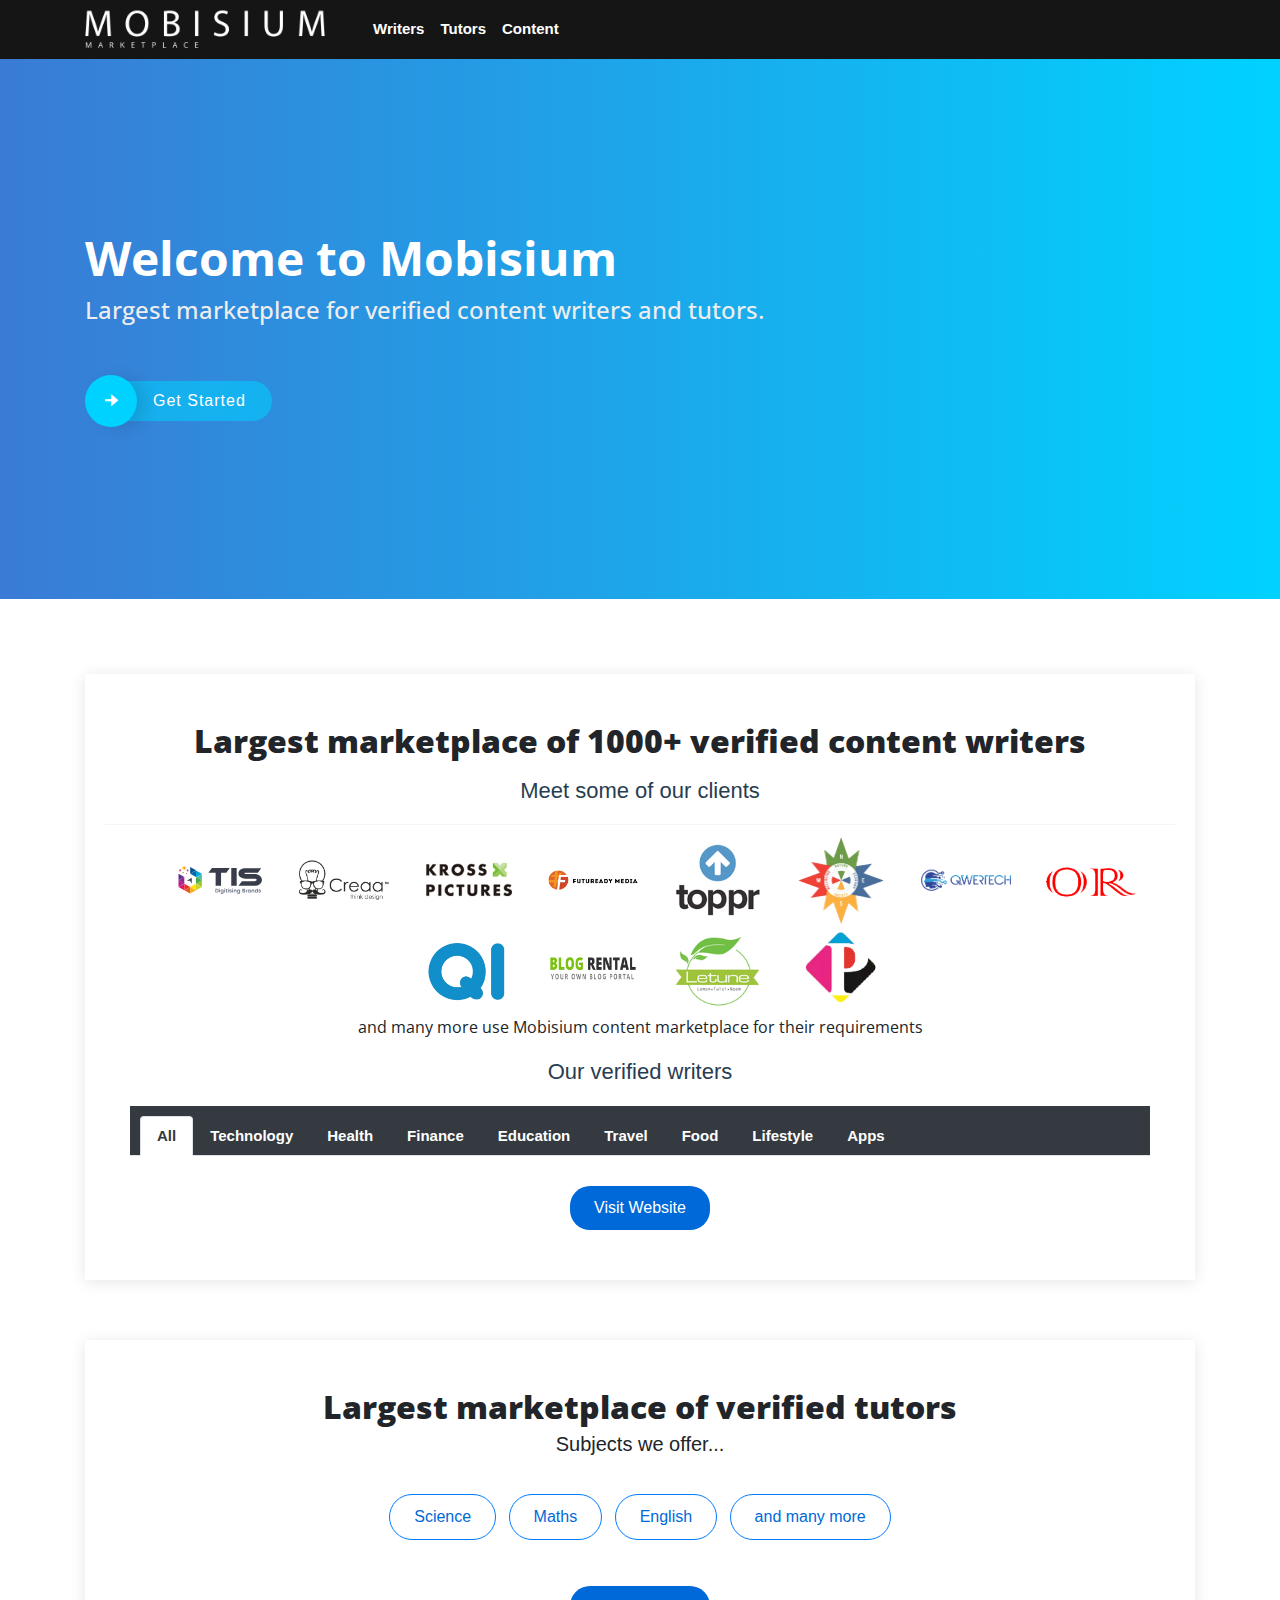
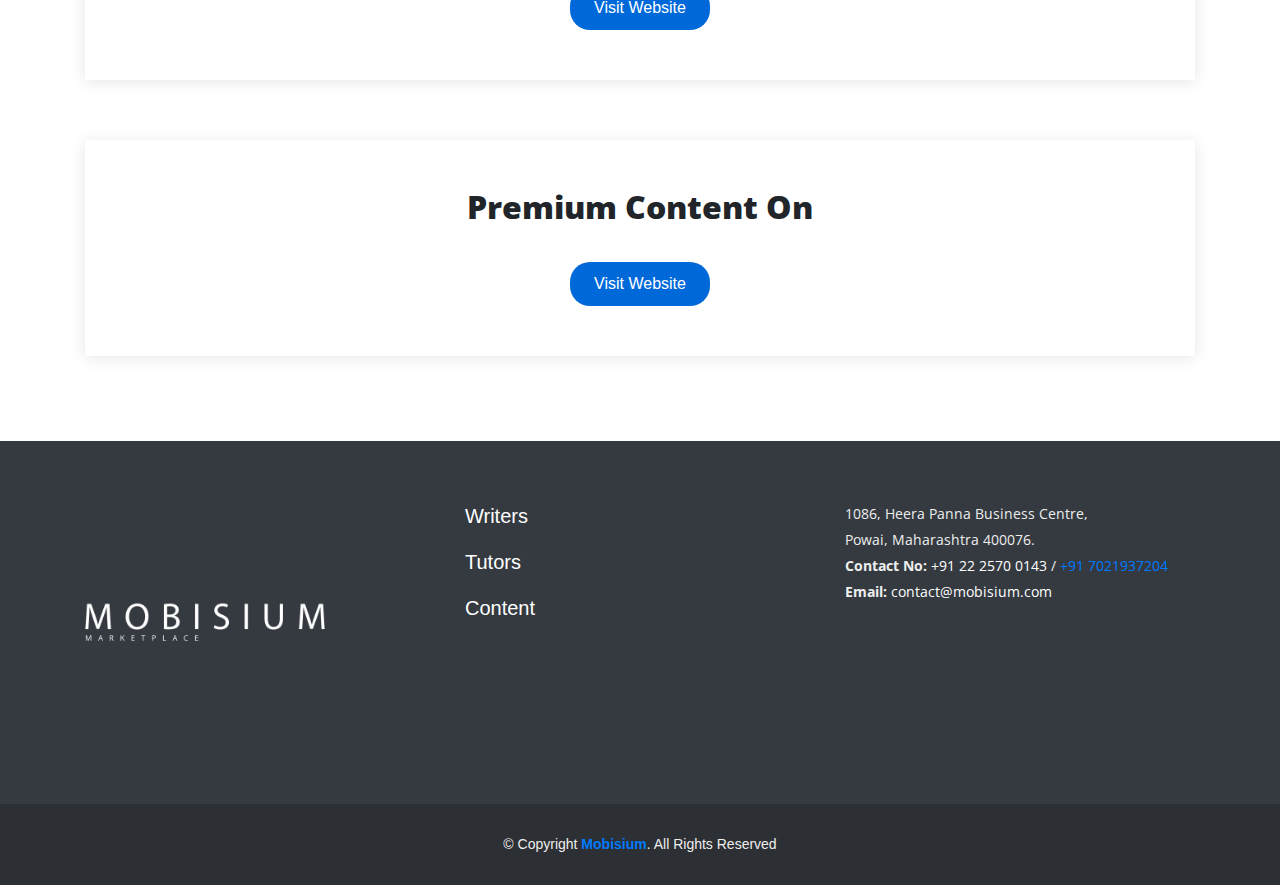
<file: index.html>
<!DOCTYPE html>
<html lang="en">

<head>
    <meta charset="UTF-8">
    <title>Mobisium Content Marketplace</title>
    <base href="/">

    <!-- META TAGS  -->
    <meta name="viewport" content="width=device-width, initial-scale=1.0">
    <meta name="keywords"
        content="content marketplace, search writers,content, content writers,blog writers, verified writers,blog writers,buy content, freelancer, research writers, creative writers hire writers, article writing service, buy articles, order articles, order content, get content, get website content">
    <meta name="description"
        content="Mobisium is a Content Marketplace. We aggregate content writers across all genres for - Web Developers, Startups, Edtech, Finance, etc.">
    <meta property="og:title" content="Mobisium - Content Marketplaces" />
    <meta property="og:url" content="https://www.mobisium.com/" />
    <meta property="og:description" content="Largest Marketplace for verified content writers.">
    <meta property="og:image" itemprop="image" content="img/logos/mobisium_logo_ogimage.jpg">
    <meta property="og:type" content="website" />

    <!-- Favicons -->
    <link href="assets/img/favicon/favicon.ico.png" rel="icon" />

    <!-- bootstap css  -->
    <!-- <link href="lib/bootstrap/css/bootstrap.min.css" rel="stylesheet" /> -->
    <link rel="stylesheet" href="https://maxcdn.bootstrapcdn.com/bootstrap/4.0.0/css/bootstrap.min.css"
        integrity="sha384-Gn5384xqQ1aoWXA+058RXPxPg6fy4IWvTNh0E263XmFcJlSAwiGgFAW/dAiS6JXm" crossorigin="anonymous">
    <!-- google fonts  -->
    <link href="https://fonts.googleapis.com/css2?family=Open+Sans:wght@400;600;700&display=swap" rel="stylesheet">
    <!-- Vendor CSS Files -->
    <!-- <link href="assets/vendor/bootstrap/css/bootstrap.min.css" rel="stylesheet">
    <link href="assets/vendor/icofont/icofont.min.css" rel="stylesheet">
    <link href="assets/vendor/boxicons/css/boxicons.min.css" rel="stylesheet">
    <link href="assets/vendor/venobox/venobox.css" rel="stylesheet">
    <link href="assets/vendor/owl.carousel/assets/owl.carousel.min.css" rel="stylesheet">
    <link href="assets/vendor/aos/aos.css" rel="stylesheet"> -->

    <link href="assets/vendor/boxicons/css/boxicons.min.css" rel="stylesheet">
    <link href="assets/vendor/icofont/icofont.min.css" rel="stylesheet">


    <!-- main css  -->
    <link href="assets/css/style.css" rel="stylesheet" />
    <!-- <link href="<?php echo $assetsUrl ?>lib/font-awesome/css/font-awesome.min.css" rel="stylesheet" /> -->
    <!-- <script src="https://code.jquery.com/jquery-3.2.1.slim.min.js" integrity="sha384-KJ3o2DKtIkvYIK3UENzmM7KCkRr/rE9/Qpg6aAZGJwFDMVNA/GpGFF93hXpG5KkN" crossorigin="anonymous"></script> -->
    <!-- <script src="https://cdnjs.cloudflare.com/ajax/libs/popper.js/1.12.9/umd/popper.min.js" integrity="sha384-ApNbgh9B+Y1QKtv3Rn7W3mgPxhU9K/ScQsAP7hUibX39j7fakFPskvXusvfa0b4Q" crossorigin="anonymous"></script> -->
    <script src="https://ajax.googleapis.com/ajax/libs/jquery/3.4.1/jquery.min.js"></script>

</head>

<body>
    <!-- NAVBAR  -->
    <nav class="navbar navbar-expand-lg navbar-dark bg-dark sticky-top" id="navbar-main">

        <div class="container">
            <div>
                <a class="nav-brand" href="https://www.mobisium.com/">
                    <img src="assets/img/mobi-logo.png" alt="Mobisium logo"
                        class="d-inline-block align-top img-fluid nav-logo" />
                </a>
            </div>
            <button class="navbar-toggler" type="button" data-toggle="collapse" data-target="#navbarSupportedContent"
                aria-controls="navbarSupportedContent" aria-expanded="false" aria-label="Toggle navigation">
                <span class="navbar-toggler-icon"></span>
            </button>

            <div class="collapse navbar-collapse" id="navbarSupportedContent">
                <!-- For logged out users -->
                <ul class="navbar-nav mt-0" id="nav-ul">

                    <li class="nav-item">
                        <a class="nav-link dropdownUp" href="https://mkt.mobisium.com/mkt/auth/login">Writers</a>
                    </li>
                    <li class="nav-item">
                        <a class="nav-link dropdownUp" href="https://edu.mobisium.com/mkt/auth/login">Tutors</a>
                    </li>
                    <li class="nav-item">
                        <a class="nav-link dropdownUp" href="https://cnt.mobisium.com">Content</a>
                    </li>
                    <!-- <li class="nav-item">
                        <a class="nav-link dropdownUp" href="https://www.mobisium.com/mkt/project">Live Project</a>
                    </li>
                    <li class="nav-item">
                        <a class="nav-link dropdownUp" href="https://www.mobisium.com/mkt/auth/login">Login</a>
                    </li> -->

                    <!-- <li class="nav-item dropdown mt-0 arrow content">
                        <a class="nav-link mt-0 dropdown-toggle" href="https://www.mobisium.com/content"
                            id="navbarDropdown" role="button" data-toggle="dropdown" aria-haspopup="true"
                            aria-expanded="false">
                            Content
                        </a>
                        <div class="dropdown-menu mt-0" aria-labelledby="navbarDropdown">
                            <a class="dropdown-item" href="https://www.mobisium.com/content">All</a>
                            <a class="dropdown-item" href="https://www.mobisium.com/tech/">Technology</a>
                            <a class="dropdown-item" href="https://www.mobisium.com/business/finance/">Finance</a>
                            <a class="dropdown-item" href="https://www.mobisium.com/food-travel/">Food-Travel</a>
                            <a class="dropdown-item" href="https://www.mobisium.com/entertainment/">Entertainment</a>
                            <a class="dropdown-item" href="https://www.mobisium.com/lifestyle/">Lifestyle</a>
                            <a class="dropdown-item" href="https://www.mobisium.com/legal/">Legal</a>
                            <a class="dropdown-item" href="https://www.mobisium.com/devices/">Devices</a>
                            <a class="dropdown-item" href="https://www.mobisium.com/gaming/">Gaming</a>
                        </div>
                    </li> -->

                    <!-- <li class="nav-item dropdown">
                        <a class="nav-link dropdown-toggle" href="" id="navbarDropdown" role="button"
                            data-toggle="dropdown" aria-haspopup="true" aria-expanded="false">
                            More
                        </a>
                        <div class="dropdown-menu" aria-labelledby="navbarDropdown">
                            <a class="dropdown-item dropdownUp" href="https://www.mobisium.com/mkt/faq">FAQ</a>
                        </div>
                    </li> -->



                </ul>
            </div>

        </div>
    </nav>
    <!-- NAVBAR END  -->

    <!-- ======= Hero Section ======= -->
    <section id="hero" class="d-flex flex-column justify-content-center align-items-center">
        <div class="container" data-aos="fade-in">
            <h1>Welcome to Mobisium</h1>
            <h2>Largest marketplace for verified content writers and tutors.</h2>
            <div class="d-flex align-items-center">
                <i class="bx bxs-right-arrow-alt get-started-icon"></i>
                <a href="#services" class="btn-get-started scrollto">Get Started</a>
            </div>
        </div>
    </section><!-- End Hero -->

    <main id="main">

        <!-- ======= Why Us Section ======= -->
        <!-- <section id="why-us" class="why-us">
            <div class="container">

                <div class="row">
                    <div class="col-xl-4 col-lg-5" data-aos="fade-up">
                        <div class="content">
                            <h3>Why Choose Mobisium for your business?</h3>
                            <p>
                                Right from the way our team thinks to the way we approach our collaborations, it’s all
                                driven by a unified goal – to serve your business needs, effectively.
                            </p>
                            <div class="text-center">
                                <a href="#" class="more-btn">Learn More <i class="bx bx-chevron-right"></i></a>
                            </div>
                        </div>
                    </div>
                    <div class="col-xl-8 col-lg-7 d-flex">
                        <div class="icon-boxes d-flex flex-column justify-content-center">
                            <div class="row">
                                <div class="col-xl-4 d-flex align-items-stretch" data-aos="fade-up"
                                    data-aos-delay="100">
                                    <div class="icon-box mt-4 mt-xl-0">
                                        <i class="bx bx-receipt"></i>
                                        <h4>Content Marketplace</h4>
                                        <p>Largest content marketplace of verified writers.</p>
                                    </div>
                                </div>
                                <div class="col-xl-4 d-flex align-items-stretch" data-aos="fade-up"
                                    data-aos-delay="200">
                                    <div class="icon-box mt-4 mt-xl-0">
                                        <i class="bx bx-cube-alt"></i>
                                        <h4>Education Marketplace</h4>
                                        <p>Mobisium for education is an online teaching platform where we connect
                                            students to teachers.</p>
                                    </div>
                                </div>
                                <div class="col-xl-4 d-flex align-items-stretch" data-aos="fade-up"
                                    data-aos-delay="300">
                                    <div class="icon-box mt-4 mt-xl-0">
                                        <i class="bx bx-images"></i>
                                        <h4>Blogs</h4>
                                        <p>Visit our blogs for more information.</p>
                                    </div>
                                </div>
                            </div>
                        </div>
                    </div>
                </div>

            </div>
        </section> -->
        <!-- End Why Us Section -->

        <!-- ======= Services Section ======= -->
        <section id="services" class="services section-bg" style="margin-top: 100px;">
            <div class="container">

                <!-- <div class="section-title" data-aos="fade-up">
                    <h2>SERVICES</h2>
                </div> -->

                <div class="row">
                    <div class="col-lg-12 col-md-12" data-aos="fade-up">
                        <div class="icon-box">
                            <!-- <div class="icon"><i class="icofont-pen-alt-1"></i></div>
                            <h4 class="title">Content Marketplace</h4> -->
                            <h2 class="description">Largest marketplace of 1000+ verified content writers</h2>
                            <div class="section-header">
                                <h5>Meet some of our clients</h5>
                            </div>
                            <div class="px-auto client-line">

                                <span>

                                    <a href="https://www.tisindia.com/" rel="nofollow"> <img
                                            src="assets/img/clients/tis-logo-L.svg"
                                            class="card-img client-logo client-logo-size" alt="tisindia" /></a>
                                    <a href="https://www.creaadesigns.com/" rel="nofollow"> <img
                                            src="assets/img/clients/creaa.svg"
                                            class="card-img client-logo client-logo-size" alt="creeadesigns" /></a>

                                    <a href="http://krosspictures.com/" rel="nofollow"><img
                                            src="assets/img/clients/kross.jpg"
                                            class="card-img client-logo client-logo-size" alt="krosspictures" /></a>
                                    <a href="https://www.futureadymedia.com/" rel="nofollow"> <img
                                            src="assets/img/clients/futuready.svg"
                                            class="card-img client-logo client-logo-size" alt="futureadymedia" /></a>
                                    <a href="https://www.toppr.com/" rel="nofollow"> <img
                                            src="assets/img/clients/toppr.jpg"
                                            class="card-img client-logo client-logo-size" alt="toppr" /></a>

                                </span>
                                <span>
                                    <a href="https://aquariusmarineservice.com/" rel="nofollow"> <img
                                            src="assets/img/clients/aquarius.svg"
                                            class="card-img client-logo client-logo-size"
                                            alt="aquariusmarineservice" /></a>

                                    <a href="https://qwertech.in/" rel="nofollow"> <img
                                            src="assets/img/clients/quertech.svg"
                                            class="card-img client-logo client-logo-size" alt="qwertech" /></a>


                                    <span>
                                        <a href="https://www.optimresearch.com/" rel="nofollow"> <img
                                                src="assets/img/clients/orlogo.png"
                                                class="card-img client-logo client-logo-size" alt="optimreaserch" /></a>
                                        <a href="https://www.quantuminterview.com" rel="nofollow"> <img
                                                src="assets/img/clients/quantum_interview.png"
                                                class="card-img client-logo client-logo-size"
                                                alt="quantuminertview" /></a>
                                    </span>



                                    <a href="http://blogrental.com/" rel="nofollow"> <img
                                            src="assets/img/clients/blog-rental.png"
                                            class="card-img client-logo client-logo-size" alt="blogrental" /></a>
                                    <a href="https://letune.in/" rel="nofollow"> <img
                                            src="assets/img/clients/letune1.png"
                                            class="card-img client-logo client-logo-size" alt="letune" /></a>
                                    <a href="https://www.prajapatiadvertising.com/" rel="nofollow"> <img
                                            src="assets/img/clients/prajapati.webp"
                                            class="card-img client-logo client-logo-size" alt="prajapati" /></a>
                                </span>
                                <p class="client-logo-text">
                                    and many more use Mobisium content marketplace for their requirements
                                </p>
                            </div>
                            <div class="section-header">
                                <h5>Our verified writers</h5>
                            </div>
                            <div class="container">
                                <ul class="nav nav-tabs" id="myTab" role="tablist">
                                    <li class="nav-item">
                                        <a class="nav-link active" id="all-tab" data-genre="all" data-toggle="tab"
                                            href="#all" role="tab" aria-controls="all" aria-selected="true">All</a>
                                    </li>
                                    <li class="nav-item">
                                        <a class="nav-link" id="tech-tab" data-genre="tech" data-toggle="tab"
                                            href="#tech" role="tab" aria-controls="tech"
                                            aria-selected="true">Technology</a>
                                    </li>
                                    <li class="nav-item">
                                        <a class="nav-link" id="health-tab" data-genre="health" data-toggle="tab"
                                            href="#health" role="tab" aria-controls="health"
                                            aria-selected="false">Health</a>
                                    </li>
                                    <li class="nav-item">
                                        <a class="nav-link" id="finance-tab" data-genre="finance" data-toggle="tab"
                                            href="#finance" role="tab" aria-controls="finance"
                                            aria-selected="false">Finance</a>
                                    </li>
                                    <li class="nav-item">
                                        <a class="nav-link" id="education-tab" data-genre="education" data-toggle="tab"
                                            href="#education" role="tab" aria-controls="education"
                                            aria-selected="false">Education</a>
                                    </li>
                                    <li class="nav-item">
                                        <a class="nav-link" id="travel-tab" data-genre="travel" data-toggle="tab"
                                            href="#travel" role="tab" aria-controls="travel"
                                            aria-selected="false">Travel</a>
                                    </li>
                                    <li class="nav-item">
                                        <a class="nav-link" id="food-tab" data-genre="food" data-toggle="tab"
                                            href="#food" role="tab" aria-controls="food" aria-selected="false">Food</a>
                                    </li>
                                    <li class="nav-item">
                                        <a class="nav-link" id="lifestyle-tab" data-genre="lifestyle" data-toggle="tab"
                                            href="#lifestyle" role="tab" aria-controls="lifestyle"
                                            aria-selected="false">Lifestyle</a>
                                    </li>
                                    <li class="nav-item">
                                        <a class="nav-link" id="apps-tab" data-genre="apps" data-toggle="tab"
                                            href="#apps" role="tab" aria-controls="apps" aria-selected="false">Apps</a>
                                    </li>

                                </ul>
                                <div class="tab-content" id="myTabContent">
                                    <div class="tab-pane fade show active" id="all" role="tabpanel"
                                        aria-labelledby="all-tab">
                                        <div class="row" id="all-content">

                                        </div>
                                    </div>

                                    <div class="tab-pane fade" id="tech" role="tabpanel" aria-labelledby="tech-tab">
                                        <div class="row" id="tech-content">

                                        </div>
                                    </div>
                                    <div class="tab-pane fade" id="health" role="tabpanel" aria-labelledby="health-tab">
                                        <div class="row" id="health-content">

                                        </div>
                                    </div>
                                    <div class="tab-pane fade" id="finance" role="tabpanel"
                                        aria-labelledby="finance-tab">
                                        <div class="row" id="finance-content">

                                        </div>
                                    </div>
                                    <div class="tab-pane fade" id="education" role="tabpanel"
                                        aria-labelledby="education-tab">
                                        <div class="row" id="education-content">

                                        </div>
                                    </div>
                                    <div class="tab-pane fade" id="travel" role="tabpanel" aria-labelledby="travel-tab">
                                        <div class="row" id="travel-content">

                                        </div>
                                    </div>
                                    <div class="tab-pane fade" id="food" role="tabpanel" aria-labelledby="food-tab">
                                        <div class="row" id="food-content">

                                        </div>
                                    </div>
                                    <div class="tab-pane fade" id="lifestyle" role="tabpanel"
                                        aria-labelledby="lifestyle-tab">
                                        <div class="row" id="lifestyle-content">

                                        </div>
                                    </div>
                                    <div class="tab-pane fade" id="apps" role="tabpanel" aria-labelledby="apps-tab">
                                        <div class="row" id="app-content">

                                        </div>
                                    </div>

                                </div>
                            </div>
                            <a href="https://mkt.mobisium.com/mkt/auth/login">
                                <div class="text-center"><button type="submit">Visit Website</button></div>
                            </a>
                        </div>
                    </div>
                    <!-- get writers script  -->
                    <script>
                        function SearchWriter(val) {
                            if (val == 1) {
                                var text = $('.search-writer-text1').val();
                            }
                            if (val == 2) {
                                var text = $('.search-writer-text2').val();
                            }
                            console.log(text);
                            window.location.href = 'https://www.mobisium.com/mkt/search?q=' + text;
                        }

                        $(document).ready(function () {

                            $('.nav-link').click(function () {

                            });

                            var nav = $('.nav-link').hasClass('active');



                            function getWriters() {

                                //Tech
                                $.ajax({
                                    url: 'https://dev.mobisium.com/mkt/api/search?search=tech&limit=6',
                                    success: function (response) {
                                        var link = response.data;

                                        $('#tech-content').empty();
                                        if (link.length > 0) {

                                            $.each(link, function () {
                                                profilelink = 'https://dev.mobisium.com/mkt/profile/' + this.owner.userName;
                                                if (this.owner.profilePicture) {
                                                    url = 'https://dev.mobisium.com/mkt/images/' + this.owner.profilePicture;
                                                } else {
                                                    url = 'https://ui-avatars.com/api/?size=80&background=D1E5F6&color=4777AF&name=' + this.owner.fullName;
                                                }
                                                if (this.verifiedLink) {
                                                    verified = '<img class="verified-link" src="assets/img/verified.svg" alt="Mobisium Verified Writer">'
                                                }
                                                $("#tech-content").append(`
                                            <div class="col-md-4 col-sm-12">
                                                <div class="card writer-card">
                                                    <div class="card-body shadow-card">
                                                        <div class="row">
                                                            <div class="col-4" style="min-height: 85px;">
                                                                <a class="author-name" href="${profilelink}"><img class="profile-picture"
                                                                        src=${url}
                                                                        alt="Profile Picture of writer"></a>
                                                            </div>
                                                            <div class="col-8">

                                                            <h5 class="card-title mb-1 writer-name">
                                                                <a class="author-name" href="${profilelink}"> ${this.owner.fullName} </a> ${verified}
                                                            </h5>
                                                            <p class="card-text mb-1 writer-genre" style="color:#5d626f;">Technology</p>
                                                            <a href="https://mkt.mobisium.com/mkt/chat?chatUserId=${this.owner._id}" 
                                                                class="btn btn-success chat-btn">
                                                                Chat <i class="fa fa-commenting-o" aria-hidden="true"></i>
                                                            </a>
                                                        </div>
                                                    </div>
                                                </div>
                                            </div> `);

                                            });
                                        }
                                    }
                                });
                                $.ajax({
                                    url: 'https://dev.mobisium.com/mkt/api/search?search=health&limit=6',
                                    success: function (response) {
                                        var link = response.data;


                                        $('#health-content').empty();
                                        if (link.length > 0) {

                                            $.each(link, function () {

                                                profilelink = 'https://dev.mobisium.com/mkt/profile/' + this.owner.userName;
                                                if (this.owner.profilePicture) {
                                                    url = 'https://dev.mobisium.com/mkt/images/' + this.owner.profilePicture;
                                                } else {
                                                    url = 'https://ui-avatars.com/api/?size=80&background=D1E5F6&color=4777AF&name=' + this.owner.fullName;
                                                }
                                                verified = "";
                                                if (this.verifiedLink != null) {
                                                    verified = '<img class="verified-link" src="assets/img/verified.svg" alt="Mobisium Verified Writer">'
                                                }
                                                $("#health-content").append(`
                                            <div class="col-md-4 col-sm-12">
                                                <div class="card writer-card">
                                                    <div class="card-body shadow-card">
                                                        <div class="row">
                                                            <div class="col-4" style="min-height: 85px;">
                                                                <a href="${profilelink}" class="author-name"><img class="profile-picture"
                                                                        src=${url}
                                                                        alt="Profile Picture of writer"></a>
                                                            </div>
                                                            <div class="col-8">

                                                            <h5 class="card-title mb-1 writer-name">
                                                                <a class="author-name" href="${profilelink}"> ${this.owner.fullName} </a> ${verified}
                                                            </h5>
                                                            <p class="card-text mb-1 writer-genre" style="color:#5d626f;">Health</p>
                                                            <a href="https://mkt.mobisium.com/mkt/chat?chatUserId=${this.owner._id}" 
                                                                class="btn btn-success chat-btn">
                                                                Chat <i class="fa fa-commenting-o" aria-hidden="true"></i>
                                                            </a>
                                                        </div>
                                                    </div>
                                                </div>
                                            </div> `);

                                            });
                                        }
                                    }
                                });
                                $.ajax({
                                    url: 'https://dev.mobisium.com/mkt/api/search?search=general&limit=6',
                                    success: function (response) {
                                        var link = response.data;


                                        $('#finance-content').empty();
                                        if (link.length > 0) {

                                            $.each(link, function () {

                                                profilelink = 'https://dev.mobisium.com/mkt/profile/' + this.owner.userName;
                                                if (this.owner.profilePicture) {
                                                    url = 'https://dev.mobisium.com/mkt/images/' + this.owner.profilePicture;
                                                } else {
                                                    url = 'https://ui-avatars.com/api/?size=80&background=D1E5F6&color=4777AF&name=' + this.owner.fullName;
                                                }
                                                verified = "";
                                                if (this.verifiedLink != null) {
                                                    verified = '<img class="verified-link" src="assets/img/verified.svg" alt="Mobisium Verified Writer">'
                                                }
                                                $("#finance-content").append(`
                                            <div class="col-md-4 col-sm-12">
                                                <div class="card writer-card">
                                                    <div class="card-body shadow-card">
                                                        <div class="row">
                                                            <div class="col-4" style="min-height: 85px;">
                                                                <a href="${profilelink}" class="author-name"><img class="profile-picture"
                                                                        src=${url}
                                                                        alt="Profile Picture of writer"></a>
                                                            </div>
                                                            <div class="col-8">

                                                            <h5 class="card-title mb-1 writer-name">
                                                                <a class="author-name" href="${profilelink}"> ${this.owner.fullName} </a> ${verified}
                                                            </h5>
                                                            <p class="card-text mb-1 writer-genre" style="color:#5d626f;">Finance</p>
                                                            <a href="https://mkt.mobisium.com/mkt/chat?chatUserId=${this.owner._id}" 
                                                                class="btn btn-success chat-btn">
                                                                Chat <i class="fa fa-commenting-o" aria-hidden="true"></i>
                                                            </a>
                                                        </div>
                                                    </div>
                                                </div>
                                            </div> `);

                                            });
                                        }
                                    }
                                });

                                $.ajax({
                                    url: 'https://dev.mobisium.com/mkt/api/search?search=education&limit=6',
                                    success: function (response) {
                                        var link = response.data;


                                        $('#education-content').empty();
                                        if (link.length > 0) {

                                            $.each(link, function () {

                                                profilelink = 'https://dev.mobisium.com/mkt/profile/' + this.owner.userName;
                                                if (this.owner.profilePicture) {
                                                    url = 'https://dev.mobisium.com/mkt/images/' + this.owner.profilePicture;
                                                } else {
                                                    url = 'https://ui-avatars.com/api/?size=80&background=D1E5F6&color=4777AF&name=' + this.owner.fullName;
                                                }
                                                verified = "";
                                                if (this.verifiedLink != null) {
                                                    verified = '<img class="verified-link" src="assets/img/verified.svg" alt="Mobisium Verified Writer">'
                                                }
                                                $("#education-content").append(`
                                            <div class="col-md-4 col-sm-12">
                                                <div class="card writer-card">
                                                    <div class="card-body shadow-card">
                                                        <div class="row">
                                                            <div class="col-4" style="min-height: 85px;">
                                                                <a href="${profilelink}" class="author-name"><img class="profile-picture"
                                                                        src=${url}
                                                                        alt="Profile Picture of writer"></a>
                                                            </div>
                                                            <div class="col-8">

                                                            <h5 class="card-title mb-1 writer-name">
                                                                <a class="author-name" href="${profilelink}"> ${this.owner.fullName} </a> ${verified}
                                                            </h5>
                                                            <p class="card-text mb-1 writer-genre" style="color:#5d626f;">Education</p> 
                                                            <a href="https://mkt.mobisium.com/mkt/chat?chatUserId=${this.owner._id}" 
                                                                class="btn btn-success chat-btn">
                                                                Chat <i class="fa fa-commenting-o" aria-hidden="true"></i>
                                                            </a>
                                                        </div>
                                                    </div>
                                                </div>
                                            </div> `);

                                            });
                                        }
                                    }
                                });

                                $.ajax({
                                    url: 'https://dev.mobisium.com/mkt/api/search?search=travel&limit=6',
                                    success: function (response) {
                                        var link = response.data;

                                        $('#travel-content').empty();
                                        if (link.length > 0) {

                                            $.each(link, function () {
                                                profilelink = 'https://dev.mobisium.com/mkt/profile/' + this.owner.userName;
                                                if (this.owner.profilePicture) {
                                                    url = 'https://dev.mobisium.com/mkt/images/' + this.owner.profilePicture;
                                                } else {
                                                    url = 'https://ui-avatars.com/api/?size=80&background=D1E5F6&color=4777AF&name=' + this.owner.fullName;
                                                }
                                                verified = "";
                                                if (this.verifiedLink) {
                                                    verified = '<img class="verified-link" src="assets/img/verified.svg" alt="Mobisium Verified Writer">'
                                                }
                                                $("#travel-content").append(`
                                            <div class="col-md-4 col-sm-12">
                                                <div class="card writer-card">
                                                    <div class="card-body shadow-card">
                                                        <div class="row">
                                                            <div class="col-4" style="min-height: 85px;">
                                                                <a class="author-name" href="${profilelink}"><img class="profile-picture"
                                                                        src=${url}
                                                                        alt="Profile Picture of writer"></a>
                                                            </div>
                                                            <div class="col-8">

                                                            <h5 class="card-title mb-1 writer-name">
                                                                <a class="author-name" href="${profilelink}"> ${this.owner.fullName} </a> ${verified}
                                                            </h5>
                                                            <p class="card-text mb-1 writer-genre" style="color:#5d626f;">Travel</p>
                                                            <a href="https://mkt.mobisium.com/mkt/chat?chatUserId=${this.owner._id}" 
                                                                class="btn btn-success chat-btn">
                                                                Chat <i class="fa fa-commenting-o" aria-hidden="true"></i>
                                                            </a>
                                                        </div>
                                                    </div>
                                                </div>
                                            </div> `);

                                            });
                                        }
                                    }
                                });

                                $.ajax({
                                    url: 'https://dev.mobisium.com/mkt/api/search?search=food&limit=6',
                                    success: function (response) {
                                        var link = response.data;


                                        $('#food-content').empty();
                                        if (link.length > 0) {

                                            $.each(link, function () {
                                                profilelink = 'https://dev.mobisium.com/mkt/profile/' + this.owner.userName;
                                                if (this.owner.profilePicture) {
                                                    url = 'https://dev.mobisium.com/mkt/images/' + this.owner.profilePicture;
                                                } else {
                                                    url = 'https://ui-avatars.com/api/?size=80&background=D1E5F6&color=4777AF&name=' + this.owner.fullName;
                                                }
                                                verified = "";
                                                if (this.verifiedLink) {
                                                    verified = '<img class="verified-link" src="assets/img/verified.svg" alt="Mobisium Verified Writer">'
                                                }
                                                $("#food-content").append(`
                                            <div class="col-md-4 col-sm-12">
                                                <div class="card writer-card">
                                                    <div class="card-body shadow-card">
                                                        <div class="row">
                                                            <div class="col-4" style="min-height: 85px;">
                                                                <a class="author-name" href="${profilelink}"><img class="profile-picture"
                                                                        src=${url}
                                                                        alt="Profile Picture of writer"></a>
                                                            </div>
                                                            <div class="col-8">

                                                            <h5 class="card-title mb-1 writer-name">
                                                                <a class="author-name" href="${profilelink}"> ${this.owner.fullName} </a> ${verified}
                                                            </h5>
                                                            <p class="card-text mb-1 writer-genre" style="color:#5d626f;">Food</p> 
                                                            <a href="https://mkt.mobisium.com/mkt/chat?chatUserId=${this.owner._id}" 
                                                                class="btn btn-success chat-btn">
                                                                Chat <i class="fa fa-commenting-o" aria-hidden="true"></i>
                                                            </a>
                                                        </div>
                                                    </div>
                                                </div>
                                            </div> `);

                                            });
                                        }
                                    }
                                });

                                $.ajax({
                                    url: 'https://dev.mobisium.com/mkt/api/search?search=lifestyle&limit=6',
                                    success: function (response) {
                                        var link = response.data;

                                        $('#lifestyle-content').empty();
                                        if (link.length > 0) {

                                            $.each(link, function () {
                                                profilelink = 'https://dev.mobisium.com/mkt/profile/' + this.owner.userName;
                                                if (this.owner.profilePicture) {
                                                    url = 'https://dev.mobisium.com/mkt/images/' + this.owner.profilePicture;
                                                } else {
                                                    url = 'https://ui-avatars.com/api/?size=80&background=D1E5F6&color=4777AF&name=' + this.owner.fullName;
                                                }
                                                verified = "";
                                                if (this.verifiedLink != null) {
                                                    verified = '<img class="verified-link" src="assets/img/verified.svg" alt="Mobisium Verified Writer">'
                                                }
                                                $("#lifestyle-content").append(`
                                            <div class="col-md-4 col-sm-12">
                                                <div class="card writer-card">
                                                    <div class="card-body shadow-card">
                                                        <div class="row">
                                                            <div class="col-4" style="min-height: 85px;">
                                                                <a class="author-name" href="${profilelink}"><img class="profile-picture"
                                                                        src=${url}
                                                                        alt="Profile Picture of writer"></a>
                                                            </div>
                                                            <div class="col-8">

                                                            <h5 class="card-title mb-1 writer-name">
                                                                <a class="author-name" href="${profilelink}"> ${this.owner.fullName} </a> ${verified}
                                                            </h5>
                                                            <p class="card-text mb-1 writer-genre" style="color:#5d626f;">Lifestyle</p> 
                                                            <a href="https://mkt.mobisium.com/mkt/chat?chatUserId=${this.owner._id}" 
                                                                class="btn btn-success chat-btn">
                                                                Chat <i class="fa fa-commenting-o" aria-hidden="true"></i>
                                                            </a>
                                                        </div>
                                                    </div>
                                                </div>
                                            </div> `);

                                            });
                                        }
                                    }
                                });

                                $.ajax({
                                    url: 'https://dev.mobisium.com/mkt/api/search?search=app&limit=6',
                                    success: function (response) {
                                        var link = response.data;


                                        $('#app-content').empty();
                                        if (link.length > 0) {

                                            $.each(link, function () {

                                                profilelink = 'https://dev.mobisium.com/mkt/profile/' + this.owner.userName;
                                                if (this.owner.profilePicture) {
                                                    url = 'https://dev.mobisium.com/mkt/images/' + this.owner.profilePicture;
                                                } else {
                                                    url = 'https://ui-avatars.com/api/?size=80&background=D1E5F6&color=4777AF&name=' + this.owner.fullName;
                                                }
                                                verified = "";
                                                if (this.verifiedLink != null) {
                                                    verified = '<img class="verified-link" src="assets/img/verified.svg" alt="Mobisium Verified Writer">'
                                                }
                                                $("#app-content").append(`
                                            <div class="col-md-4 col-sm-12">
                                                <div class="card writer-card">
                                                    <div class="card-body shadow-card">
                                                        <div class="row">
                                                            <div class="col-4" style="min-height: 85px;">
                                                                <a href="${profilelink}" class="author-name"><img class="profile-picture"
                                                                        src=${url}
                                                                        alt="Profile Picture of writer"></a>
                                                            </div>
                                                            <div class="col-8">

                                                            <h5 class="card-title mb-1 writer-name">
                                                                <a class="author-name" href="${profilelink}"> ${this.owner.fullName} </a> ${verified}
                                                            </h5>
                                                            <p class="card-text mb-1 writer-genre" style="color:#5d626f;">Apps</p> 
                                                            <a href="https://mkt.mobisium.com/mkt/chat?chatUserId=${this.owner._id}" 
                                                                class="btn btn-success chat-btn">
                                                                Chat <i class="fa fa-commenting-o" aria-hidden="true"></i>
                                                            </a>
                                                        </div>
                                                    </div>
                                                </div>
                                            </div> `);

                                            });
                                        }
                                    }
                                });

                                $.ajax({
                                    url: 'https://dev.mobisium.com/mkt/api/search?&limit=6',
                                    success: function (response) {
                                        var link = response.data;


                                        $('#all-content').empty();
                                        if (link.length > 0) {

                                            $.each(link, function () {

                                                profilelink = 'https://dev.mobisium.com/mkt/profile/' + this.owner.userName;
                                                if (this.owner.profilePicture) {
                                                    url = 'https://dev.mobisium.com/mkt/images/' + this.owner.profilePicture;
                                                } else {
                                                    url = 'https://ui-avatars.com/api/?size=80&background=D1E5F6&color=4777AF&name=' + this.owner.fullName;
                                                }
                                                verified = "";
                                                if (this.verifiedLink != null) {
                                                    verified = '<img class="verified-link" src="assets/img/verified.svg" alt="Mobisium Verified Writer">'
                                                }
                                                $("#all-content").append(`
                                            <div class="col-md-4 col-sm-12">
                                                <div class="card writer-card">
                                                    <div class="card-body shadow-card">
                                                        <div class="row">
                                                            <div class="col-4" style="min-height: 85px;">
                                                                <a href="${profilelink}" class="author-name"><img class="profile-picture"
                                                                        src=${url}
                                                                        alt="Profile Picture of writer"></a>
                                                            </div>
                                                            <div class="col-8">

                                                            <h5 class="card-title mb-1 writer-name">
                                                                <a class="author-name" href="${profilelink}"> ${this.owner.fullName} </a> ${verified}
                                                            </h5>
                                                            <p class="card-text mb-1 writer-genre" style="color:#5d626f;">${this.genre.length != 0 ? this.genre[0] : 'General'}</p> 
                                                            <a href="https://mkt.mobisium.com/mkt/chat?chatUserId=${this.owner._id}" 
                                                                class="btn btn-success chat-btn">
                                                                Chat <i class="fa fa-commenting-o" aria-hidden="true"></i>
                                                            </a>
                                                        </div>
                                                    </div>
                                                </div>
                                            </div> `);

                                            });
                                        }
                                    }
                                });




                            }

                            getWriters();

                        });
                    </script>
                    <div class="col-lg-12 col-md-12" data-aos="fade-up" data-aos-delay="100">
                        <div class="icon-box">
                            <h2 class="description">Largest marketplace of verified tutors</h2>
                            <h5>Subjects we offer...</h5>
                            <ul class="list-inline">
                                <li class="subject-item list-inline-item">Science</li>
                                <li class="subject-item list-inline-item">Maths</li>
                                <li class="subject-item list-inline-item">English</li>
                                <li class="subject-item list-inline-item">and many more</li>
                            </ul>
                            <a href="https://edu.mobisium.com/mkt/auth/login">
                                <div class="text-center"><button type="submit">Visit Website</button></div>
                            </a>
                        </div>
                    </div>

                    <div class="col-lg-12 col-md-12" data-aos="fade-up" data-aos-delay="400">
                        <div class="icon-box">
                            <div class="d-inline-flex">
                                <h2 class="description">Premium Content On</h2>
                            </div>

                            <a href="https://cnt.mobisium.com/">
                                <div class="text-center"><button type="submit">Visit Website</button></div>
                            </a>
                        </div>
                    </div>
                </div>

            </div>
        </section><!-- End Services Section -->
    </main>

    <!-- footer  -->
    <footer id="footer">
        <div class="footer-top">
            <div class="container">
                <div class="row">
                    <div class="col-lg-4 col-md-6 footer-info">
                        <a href="." class="footer-logo2"> <img src="assets/img/mobi-logo.png" class="footer-logo"
                                alt="Mobisium logo" /></a>&nbsp;
                        <!-- &nbsp;<span class="footer-logo-superscript">Content Marketplace</span> -->
                    </div>

                    <div class="col-lg-4 col-md-6 footer-links">

                        <ul>

                            <li><a href="https://mkt.mobisium.com/mkt/auth/login">Writers</a></li>

                            <li><a href="https://edu.mobisium.com/mkt/auth/login">Tutors</a></li>
                            <li><a href="https://cnt.mobisium.com">Content</a></li>
                        </ul>
                    </div>

                    <div class="col-lg-4 col-md-6 footer-contact">

                        <p>
                            1086, Heera Panna Business Centre,<br />
                            Powai, Maharashtra 400076.<br />
                            <strong>Contact No:</strong><a href="tel:+91 22 2570 0143" class="footer-last1 footer-text">
                                +91 22
                                2570 0143</a> /<a href="tel:+91 7021937204" class="footer-text">
                                +91
                                7021937204</a><br />
                            <strong>Email:</strong><a href="mailto:contact@mobisium.com" class="mail footer-text"
                                target="_blank">
                                contact@mobisium.com</a><br />
                        </p>

                        <div class="social-links">
                            <a href="https://twitter.com/mobisium" class="twitter" target="_blank" alt="twitter"><i
                                    class="fa fa-twitter"></i></a>
                            <a href="https://www.facebook.com/mobisium/" class="facebook" target="_blank"
                                alt="facebook"><i class="fa fa-facebook"></i></a>
                            <a href="https://www.instagram.com/mobisium.ig/" class="instagram" target="_blank"
                                alt="instagram"><i class="fa fa-instagram"></i></a>
                            <a href="https://www.youtube.com/channel/UCHehAZ-SUAhXnoVElf8cX1w" class="youtube"
                                target="_blank"><i class="fa fa-youtube" alt="youtube"></i></a>
                            <a href="https://www.linkedin.com/company/mobisium" class="linkedin" target="_blank"><i
                                    class="fa fa-linkedin" alt="linkedin"></i></a>
                        </div>
                    </div>
                </div>
            </div>
        </div>

        <div class="container">
            <div class="copyright">
                &copy; Copyright <a href="http://www.mobisium.com/" class="footer-text"><strong>Mobisium</strong></a>.
                All Rights Reserved
            </div>
        </div>
    </footer>

    <!-- JS LIBRARIES  -->
    <!-- <script src='/lib/bootstrap/js/bootstrap.min.js' defer></script> -->
    <script src="https://maxcdn.bootstrapcdn.com/bootstrap/4.0.0/js/bootstrap.min.js"
        integrity="sha384-JZR6Spejh4U02d8jOt6vLEHfe/JQGiRRSQQxSfFWpi1MquVdAyjUar5+76PVCmYl"
        crossorigin="anonymous"></script>
    <script src="https://cdnjs.cloudflare.com/ajax/libs/popper.js/1.12.9/umd/popper.min.js"
        integrity="sha384-ApNbgh9B+Y1QKtv3Rn7W3mgPxhU9K/ScQsAP7hUibX39j7fakFPskvXusvfa0b4Q" crossorigin="anonymous"
        defer></script>
    <script src="assets/js/index.js"></script>
    <script async src="https://www.googletagmanager.com/gtag/js?id=UA-101008061-1"></script>
    <script>
        window.dataLayer = window.dataLayer || [];

        function gtag() {
            dataLayer.push(arguments);
        }
        gtag('js', new Date());
        gtag('config', 'UA-101008061-1');
    </script>
</body>

</html>
</file>
<file: assets/vendor/venobox/venobox.css>
/* ------ venobox.css --------*/
.vbox-overlay *, .vbox-overlay *:before, .vbox-overlay *:after{
    -webkit-backface-visibility: hidden;
    -webkit-box-sizing:border-box;
    -moz-box-sizing:border-box;
    box-sizing:border-box;
}
.vbox-overlay * { 
    -webkit-backface-visibility: visible;
    backface-visibility: visible;
}
.vbox-overlay{
    display: -webkit-flex;
    display: flex;
    -webkit-flex-direction: column;
    flex-direction: column;
    -webkit-justify-content: center;
    justify-content: center;
    -webkit-align-items: center;
    align-items: center;
    position: fixed;
    left: 0;
    top: 0;
    bottom: 0;
    right: 0;
    z-index: 999999;
}

/* ----- navigation ----- */
.vbox-title{
    width: 100%;
    height: 40px;
    float: left;
    text-align: center;
    line-height: 28px;
    font-size: 12px;
    padding: 6px 50px;
    overflow: hidden;
    position: fixed;
    display: none;
    left: 0;
    z-index: 89;
}
.vbox-close{
    cursor: pointer;
    position: fixed;
    top: -1px;
    right: 0;
    width: 50px;
    height: 40px;
    padding: 6px;
    display: block;
    background-position:10px center;
    overflow: hidden;
    font-size: 24px;
    line-height: 1;
    text-align: center;
    z-index: 99;
}
.vbox-left{
    cursor: pointer;
    position: fixed;
    left: 0;
    height: 40px;
    overflow: hidden;
    line-height: 28px;
    font-size: 12px;
    z-index: 99;
    display: flex;
    align-items:center;
}
.vbox-num{
    display: inline-block;
    margin: 6px 0 6px 15px;
}
/* ----- Social share ----- */
.vbox-share{
    line-height: 28px;
    font-size: 12px;
    overflow: hidden;
    position: fixed;
    left: 0;
    z-index: 98;
    display: flex;
    align-items:center;
    justify-content: center;
    width: 100%;
    text-align: center;
}
.vbox-share svg{
    max-height: 28px;
    width: 28px;
    z-index: 10;
    margin-left: 12px;
    margin-top: 6px;
    margin-bottom: 6px;
    vertical-align: middle;
}


/* ----- navigation ARROWS ----- */
.vbox-next, .vbox-prev{
    position: fixed;
    top: 50%;
    margin-top: -15px;
    overflow: hidden;
    cursor: pointer;
    display: block;
    width: 45px;
    height: 45px;
    z-index: 99;
}
.vbox-next span, .vbox-prev span{
    position: relative;
    width: 20px;
    height: 20px;
    border: 2px solid transparent;
    border-top-color: #B6B6B6;
    border-right-color: #B6B6B6;
    text-indent: -100px;
    position: absolute;
    top: 8px;
    display: block;
}
.vbox-prev{
    left: 15px;
}
.vbox-next{
    right: 15px;
}
.vbox-prev span{
    left: 10px;
    -ms-transform: rotate(-135deg);
    -webkit-transform: rotate(-135deg);
    transform: rotate(-135deg);
}
.vbox-next span{
    -ms-transform: rotate(45deg);
    -webkit-transform: rotate(45deg);
    transform: rotate(45deg);
    right: 10px;
}
/* ------- inline window ------ */
.vbox-inline{
    width: 420px;
    height: 315px;
    height: 70vh;
    padding: 10px;
    background: #fff;
    margin: 0 auto;
    overflow: auto;
    text-align: left;
}
/* ------- Video & iFrames window ------ */
.venoframe{
    max-width: 100%;
    width: 100%;
    border: none;
    width: 100%;
    height: 260px;
    height: 70vh;
}
.venoframe.vbvid{
    height: 260px;
}
@media (min-width: 768px) {
    .venoframe, .vbox-inline{
        width: 90%;
        height: 360px;
        height: 70vh;
    }
    .venoframe.vbvid{
        width: 640px;
        height: 360px;
    }
}
@media (min-width: 992px) {
    .venoframe, .vbox-inline{
        max-width: 1200px;
        width: 80%;
        height: 540px;
        height: 70vh;
    }
    .venoframe.vbvid{
        width: 960px;
        height: 540px;
    }
}
/* 
Please do NOT edit this part! 
or at least read this note: http://i.imgur.com/7C0ws9e.gif
*/
.vbox-open{
    overflow: hidden;
}
.vbox-container{
    position: absolute;
    left: 0;
    right: 0;
    top: 0;
    bottom: 0;
    overflow-x: hidden;
    overflow-y: scroll;
    overflow-scrolling: touch;
    -webkit-overflow-scrolling: touch;
    z-index: 20;
    max-height: 100%;

}

.vbox-content{
    text-align: center;
    float: left;
    width: 100%;
    position: relative;
    overflow: hidden;
    padding: 20px 4%;
}
.vbox-container img{
    max-width: 100%;
    height: auto;
}
.vbox-figlio{
    box-shadow: 0 0 12px rgba(0,0,0,0.19), 0 6px 6px rgba(0,0,0,0.23);
    max-width: 100%;
    text-align: initial;
}
img.vbox-figlio{
    -webkit-user-select: none;
-khtml-user-select: none;
-moz-user-select: none;
-o-user-select: none;
user-select: none;
}
.vbox-content.swipe-left{
    margin-left: -200px !important;
}
.vbox-content.swipe-right{
    margin-left: 200px !important;
}
.vbox-animated{
    webkit-transition: margin 300ms ease-out;
    transition: margin 300ms ease-out;
}

/* ---------- preloader ----------
 * SPINKIT 
 * http://tobiasahlin.com/spinkit/
-------------------------------- */
.sk-double-bounce,.sk-rotating-plane{width:40px;height:40px;margin:40px auto}.sk-rotating-plane{background-color:#333;-webkit-animation:sk-rotatePlane 1.2s infinite ease-in-out;animation:sk-rotatePlane 1.2s infinite ease-in-out}@-webkit-keyframes sk-rotatePlane{0%{-webkit-transform:perspective(120px) rotateX(0) rotateY(0);transform:perspective(120px) rotateX(0) rotateY(0)}50%{-webkit-transform:perspective(120px) rotateX(-180.1deg) rotateY(0);transform:perspective(120px) rotateX(-180.1deg) rotateY(0)}100%{-webkit-transform:perspective(120px) rotateX(-180deg) rotateY(-179.9deg);transform:perspective(120px) rotateX(-180deg) rotateY(-179.9deg)}}@keyframes sk-rotatePlane{0%{-webkit-transform:perspective(120px) rotateX(0) rotateY(0);transform:perspective(120px) rotateX(0) rotateY(0)}50%{-webkit-transform:perspective(120px) rotateX(-180.1deg) rotateY(0);transform:perspective(120px) rotateX(-180.1deg) rotateY(0)}100%{-webkit-transform:perspective(120px) rotateX(-180deg) rotateY(-179.9deg);transform:perspective(120px) rotateX(-180deg) rotateY(-179.9deg)}}.sk-double-bounce{position:relative}.sk-double-bounce .sk-child{width:100%;height:100%;border-radius:50%;background-color:#333;opacity:.6;position:absolute;top:0;left:0;-webkit-animation:sk-doubleBounce 2s infinite ease-in-out;animation:sk-doubleBounce 2s infinite ease-in-out}.sk-chasing-dots .sk-child,.sk-spinner-pulse,.sk-three-bounce .sk-child{background-color:#333;border-radius:100%}.sk-double-bounce .sk-double-bounce2{-webkit-animation-delay:-1s;animation-delay:-1s}@-webkit-keyframes sk-doubleBounce{0%,100%{-webkit-transform:scale(0);transform:scale(0)}50%{-webkit-transform:scale(1);transform:scale(1)}}@keyframes sk-doubleBounce{0%,100%{-webkit-transform:scale(0);transform:scale(0)}50%{-webkit-transform:scale(1);transform:scale(1)}}.sk-wave{margin:40px auto;width:50px;height:40px;text-align:center;font-size:10px}.sk-wave .sk-rect{background-color:#333;height:100%;width:6px;display:inline-block;-webkit-animation:sk-waveStretchDelay 1.2s infinite ease-in-out;animation:sk-waveStretchDelay 1.2s infinite ease-in-out}.sk-wave .sk-rect1{-webkit-animation-delay:-1.2s;animation-delay:-1.2s}.sk-wave .sk-rect2{-webkit-animation-delay:-1.1s;animation-delay:-1.1s}.sk-wave .sk-rect3{-webkit-animation-delay:-1s;animation-delay:-1s}.sk-wave .sk-rect4{-webkit-animation-delay:-.9s;animation-delay:-.9s}.sk-wave .sk-rect5{-webkit-animation-delay:-.8s;animation-delay:-.8s}@-webkit-keyframes sk-waveStretchDelay{0%,100%,40%{-webkit-transform:scaleY(.4);transform:scaleY(.4)}20%{-webkit-transform:scaleY(1);transform:scaleY(1)}}@keyframes sk-waveStretchDelay{0%,100%,40%{-webkit-transform:scaleY(.4);transform:scaleY(.4)}20%{-webkit-transform:scaleY(1);transform:scaleY(1)}}.sk-wandering-cubes{margin:40px auto;width:40px;height:40px;position:relative}.sk-wandering-cubes .sk-cube{background-color:#333;width:10px;height:10px;position:absolute;top:0;left:0;-webkit-animation:sk-wanderingCube 1.8s ease-in-out -1.8s infinite both;animation:sk-wanderingCube 1.8s ease-in-out -1.8s infinite both}.sk-chasing-dots,.sk-spinner-pulse{width:40px;height:40px;margin:40px auto}.sk-wandering-cubes .sk-cube2{-webkit-animation-delay:-.9s;animation-delay:-.9s}@-webkit-keyframes sk-wanderingCube{0%{-webkit-transform:rotate(0);transform:rotate(0)}25%{-webkit-transform:translateX(30px) rotate(-90deg) scale(.5);transform:translateX(30px) rotate(-90deg) scale(.5)}50%{-webkit-transform:translateX(30px) translateY(30px) rotate(-179deg);transform:translateX(30px) translateY(30px) rotate(-179deg)}50.1%{-webkit-transform:translateX(30px) translateY(30px) rotate(-180deg);transform:translateX(30px) translateY(30px) rotate(-180deg)}75%{-webkit-transform:translateX(0) translateY(30px) rotate(-270deg) scale(.5);transform:translateX(0) translateY(30px) rotate(-270deg) scale(.5)}100%{-webkit-transform:rotate(-360deg);transform:rotate(-360deg)}}@keyframes sk-wanderingCube{0%{-webkit-transform:rotate(0);transform:rotate(0)}25%{-webkit-transform:translateX(30px) rotate(-90deg) scale(.5);transform:translateX(30px) rotate(-90deg) scale(.5)}50%{-webkit-transform:translateX(30px) translateY(30px) rotate(-179deg);transform:translateX(30px) translateY(30px) rotate(-179deg)}50.1%{-webkit-transform:translateX(30px) translateY(30px) rotate(-180deg);transform:translateX(30px) translateY(30px) rotate(-180deg)}75%{-webkit-transform:translateX(0) translateY(30px) rotate(-270deg) scale(.5);transform:translateX(0) translateY(30px) rotate(-270deg) scale(.5)}100%{-webkit-transform:rotate(-360deg);transform:rotate(-360deg)}}.sk-spinner-pulse{-webkit-animation:sk-pulseScaleOut 1s infinite ease-in-out;animation:sk-pulseScaleOut 1s infinite ease-in-out}@-webkit-keyframes sk-pulseScaleOut{0%{-webkit-transform:scale(0);transform:scale(0)}100%{-webkit-transform:scale(1);transform:scale(1);opacity:0}}@keyframes sk-pulseScaleOut{0%{-webkit-transform:scale(0);transform:scale(0)}100%{-webkit-transform:scale(1);transform:scale(1);opacity:0}}.sk-chasing-dots{position:relative;text-align:center;-webkit-animation:sk-chasingDotsRotate 2s infinite linear;animation:sk-chasingDotsRotate 2s infinite linear}.sk-chasing-dots .sk-child{width:60%;height:60%;display:inline-block;position:absolute;top:0;-webkit-animation:sk-chasingDotsBounce 2s infinite ease-in-out;animation:sk-chasingDotsBounce 2s infinite ease-in-out}.sk-chasing-dots .sk-dot2{top:auto;bottom:0;-webkit-animation-delay:-1s;animation-delay:-1s}@-webkit-keyframes sk-chasingDotsRotate{100%{-webkit-transform:rotate(360deg);transform:rotate(360deg)}}@keyframes sk-chasingDotsRotate{100%{-webkit-transform:rotate(360deg);transform:rotate(360deg)}}@-webkit-keyframes sk-chasingDotsBounce{0%,100%{-webkit-transform:scale(0);transform:scale(0)}50%{-webkit-transform:scale(1);transform:scale(1)}}@keyframes sk-chasingDotsBounce{0%,100%{-webkit-transform:scale(0);transform:scale(0)}50%{-webkit-transform:scale(1);transform:scale(1)}}.sk-three-bounce{margin:40px auto;width:80px;text-align:center}.sk-three-bounce .sk-child{width:20px;height:20px;display:inline-block;-webkit-animation:sk-three-bounce 1.4s ease-in-out 0s infinite both;animation:sk-three-bounce 1.4s ease-in-out 0s infinite both}.sk-circle .sk-child:before,.sk-fading-circle .sk-circle:before{display:block;border-radius:100%;content:'';background-color:#333}.sk-three-bounce .sk-bounce1{-webkit-animation-delay:-.32s;animation-delay:-.32s}.sk-three-bounce .sk-bounce2{-webkit-animation-delay:-.16s;animation-delay:-.16s}@-webkit-keyframes sk-three-bounce{0%,100%,80%{-webkit-transform:scale(0);transform:scale(0)}40%{-webkit-transform:scale(1);transform:scale(1)}}@keyframes sk-three-bounce{0%,100%,80%{-webkit-transform:scale(0);transform:scale(0)}40%{-webkit-transform:scale(1);transform:scale(1)}}.sk-circle{margin:40px auto;width:40px;height:40px;position:relative}.sk-circle .sk-child{width:100%;height:100%;position:absolute;left:0;top:0}.sk-circle .sk-child:before{margin:0 auto;width:15%;height:15%;-webkit-animation:sk-circleBounceDelay 1.2s infinite ease-in-out both;animation:sk-circleBounceDelay 1.2s infinite ease-in-out both}.sk-circle .sk-circle2{-webkit-transform:rotate(30deg);-ms-transform:rotate(30deg);transform:rotate(30deg)}.sk-circle .sk-circle3{-webkit-transform:rotate(60deg);-ms-transform:rotate(60deg);transform:rotate(60deg)}.sk-circle .sk-circle4{-webkit-transform:rotate(90deg);-ms-transform:rotate(90deg);transform:rotate(90deg)}.sk-circle .sk-circle5{-webkit-transform:rotate(120deg);-ms-transform:rotate(120deg);transform:rotate(120deg)}.sk-circle .sk-circle6{-webkit-transform:rotate(150deg);-ms-transform:rotate(150deg);transform:rotate(150deg)}.sk-circle .sk-circle7{-webkit-transform:rotate(180deg);-ms-transform:rotate(180deg);transform:rotate(180deg)}.sk-circle .sk-circle8{-webkit-transform:rotate(210deg);-ms-transform:rotate(210deg);transform:rotate(210deg)}.sk-circle .sk-circle9{-webkit-transform:rotate(240deg);-ms-transform:rotate(240deg);transform:rotate(240deg)}.sk-circle .sk-circle10{-webkit-transform:rotate(270deg);-ms-transform:rotate(270deg);transform:rotate(270deg)}.sk-circle .sk-circle11{-webkit-transform:rotate(300deg);-ms-transform:rotate(300deg);transform:rotate(300deg)}.sk-circle .sk-circle12{-webkit-transform:rotate(330deg);-ms-transform:rotate(330deg);transform:rotate(330deg)}.sk-circle .sk-circle2:before{-webkit-animation-delay:-1.1s;animation-delay:-1.1s}.sk-circle .sk-circle3:before{-webkit-animation-delay:-1s;animation-delay:-1s}.sk-circle .sk-circle4:before{-webkit-animation-delay:-.9s;animation-delay:-.9s}.sk-circle .sk-circle5:before{-webkit-animation-delay:-.8s;animation-delay:-.8s}.sk-circle .sk-circle6:before{-webkit-animation-delay:-.7s;animation-delay:-.7s}.sk-circle .sk-circle7:before{-webkit-animation-delay:-.6s;animation-delay:-.6s}.sk-circle .sk-circle8:before{-webkit-animation-delay:-.5s;animation-delay:-.5s}.sk-circle .sk-circle9:before{-webkit-animation-delay:-.4s;animation-delay:-.4s}.sk-circle .sk-circle10:before{-webkit-animation-delay:-.3s;animation-delay:-.3s}.sk-circle .sk-circle11:before{-webkit-animation-delay:-.2s;animation-delay:-.2s}.sk-circle .sk-circle12:before{-webkit-animation-delay:-.1s;animation-delay:-.1s}@-webkit-keyframes sk-circleBounceDelay{0%,100%,80%{-webkit-transform:scale(0);transform:scale(0)}40%{-webkit-transform:scale(1);transform:scale(1)}}@keyframes sk-circleBounceDelay{0%,100%,80%{-webkit-transform:scale(0);transform:scale(0)}40%{-webkit-transform:scale(1);transform:scale(1)}}.sk-cube-grid{width:40px;height:40px;margin:40px auto}.sk-cube-grid .sk-cube{width:33.33%;height:33.33%;background-color:#333;float:left;-webkit-animation:sk-cubeGridScaleDelay 1.3s infinite ease-in-out;animation:sk-cubeGridScaleDelay 1.3s infinite ease-in-out}.sk-cube-grid .sk-cube1{-webkit-animation-delay:.2s;animation-delay:.2s}.sk-cube-grid .sk-cube2{-webkit-animation-delay:.3s;animation-delay:.3s}.sk-cube-grid .sk-cube3{-webkit-animation-delay:.4s;animation-delay:.4s}.sk-cube-grid .sk-cube4{-webkit-animation-delay:.1s;animation-delay:.1s}.sk-cube-grid .sk-cube5{-webkit-animation-delay:.2s;animation-delay:.2s}.sk-cube-grid .sk-cube6{-webkit-animation-delay:.3s;animation-delay:.3s}.sk-cube-grid .sk-cube7{-webkit-animation-delay:0ms;animation-delay:0ms}.sk-cube-grid .sk-cube8{-webkit-animation-delay:.1s;animation-delay:.1s}.sk-cube-grid .sk-cube9{-webkit-animation-delay:.2s;animation-delay:.2s}@-webkit-keyframes sk-cubeGridScaleDelay{0%,100%,70%{-webkit-transform:scale3D(1,1,1);transform:scale3D(1,1,1)}35%{-webkit-transform:scale3D(0,0,1);transform:scale3D(0,0,1)}}@keyframes sk-cubeGridScaleDelay{0%,100%,70%{-webkit-transform:scale3D(1,1,1);transform:scale3D(1,1,1)}35%{-webkit-transform:scale3D(0,0,1);transform:scale3D(0,0,1)}}.sk-fading-circle{margin:40px auto;width:40px;height:40px;position:relative}.sk-fading-circle .sk-circle{width:100%;height:100%;position:absolute;left:0;top:0}.sk-fading-circle .sk-circle:before{margin:0 auto;width:15%;height:15%;-webkit-animation:sk-circleFadeDelay 1.2s infinite ease-in-out both;animation:sk-circleFadeDelay 1.2s infinite ease-in-out both}.sk-fading-circle .sk-circle2{-webkit-transform:rotate(30deg);-ms-transform:rotate(30deg);transform:rotate(30deg)}.sk-fading-circle .sk-circle3{-webkit-transform:rotate(60deg);-ms-transform:rotate(60deg);transform:rotate(60deg)}.sk-fading-circle .sk-circle4{-webkit-transform:rotate(90deg);-ms-transform:rotate(90deg);transform:rotate(90deg)}.sk-fading-circle .sk-circle5{-webkit-transform:rotate(120deg);-ms-transform:rotate(120deg);transform:rotate(120deg)}.sk-fading-circle .sk-circle6{-webkit-transform:rotate(150deg);-ms-transform:rotate(150deg);transform:rotate(150deg)}.sk-fading-circle .sk-circle7{-webkit-transform:rotate(180deg);-ms-transform:rotate(180deg);transform:rotate(180deg)}.sk-fading-circle .sk-circle8{-webkit-transform:rotate(210deg);-ms-transform:rotate(210deg);transform:rotate(210deg)}.sk-fading-circle .sk-circle9{-webkit-transform:rotate(240deg);-ms-transform:rotate(240deg);transform:rotate(240deg)}.sk-fading-circle .sk-circle10{-webkit-transform:rotate(270deg);-ms-transform:rotate(270deg);transform:rotate(270deg)}.sk-fading-circle .sk-circle11{-webkit-transform:rotate(300deg);-ms-transform:rotate(300deg);transform:rotate(300deg)}.sk-fading-circle .sk-circle12{-webkit-transform:rotate(330deg);-ms-transform:rotate(330deg);transform:rotate(330deg)}.sk-fading-circle .sk-circle2:before{-webkit-animation-delay:-1.1s;animation-delay:-1.1s}.sk-fading-circle .sk-circle3:before{-webkit-animation-delay:-1s;animation-delay:-1s}.sk-fading-circle .sk-circle4:before{-webkit-animation-delay:-.9s;animation-delay:-.9s}.sk-fading-circle .sk-circle5:before{-webkit-animation-delay:-.8s;animation-delay:-.8s}.sk-fading-circle .sk-circle6:before{-webkit-animation-delay:-.7s;animation-delay:-.7s}.sk-fading-circle .sk-circle7:before{-webkit-animation-delay:-.6s;animation-delay:-.6s}.sk-fading-circle .sk-circle8:before{-webkit-animation-delay:-.5s;animation-delay:-.5s}.sk-fading-circle .sk-circle9:before{-webkit-animation-delay:-.4s;animation-delay:-.4s}.sk-fading-circle .sk-circle10:before{-webkit-animation-delay:-.3s;animation-delay:-.3s}.sk-fading-circle .sk-circle11:before{-webkit-animation-delay:-.2s;animation-delay:-.2s}.sk-fading-circle .sk-circle12:before{-webkit-animation-delay:-.1s;animation-delay:-.1s}@-webkit-keyframes sk-circleFadeDelay{0%,100%,39%{opacity:0}40%{opacity:1}}@keyframes sk-circleFadeDelay{0%,100%,39%{opacity:0}40%{opacity:1}}.sk-folding-cube{margin:40px auto;width:40px;height:40px;position:relative;-webkit-transform:rotateZ(45deg);transform:rotateZ(45deg)}.sk-folding-cube .sk-cube{float:left;width:50%;height:50%;position:relative;-webkit-transform:scale(1.1);-ms-transform:scale(1.1);transform:scale(1.1)}.sk-folding-cube .sk-cube:before{content:'';position:absolute;top:0;left:0;width:100%;height:100%;background-color:#333;-webkit-animation:sk-foldCubeAngle 2.4s infinite linear both;animation:sk-foldCubeAngle 2.4s infinite linear both;-webkit-transform-origin:100% 100%;-ms-transform-origin:100% 100%;transform-origin:100% 100%}.sk-folding-cube .sk-cube2{-webkit-transform:scale(1.1) rotateZ(90deg);transform:scale(1.1) rotateZ(90deg)}.sk-folding-cube .sk-cube3{-webkit-transform:scale(1.1) rotateZ(180deg);transform:scale(1.1) rotateZ(180deg)}.sk-folding-cube .sk-cube4{-webkit-transform:scale(1.1) rotateZ(270deg);transform:scale(1.1) rotateZ(270deg)}.sk-folding-cube .sk-cube2:before{-webkit-animation-delay:.3s;animation-delay:.3s}.sk-folding-cube .sk-cube3:before{-webkit-animation-delay:.6s;animation-delay:.6s}.sk-folding-cube .sk-cube4:before{-webkit-animation-delay:.9s;animation-delay:.9s}@-webkit-keyframes sk-foldCubeAngle{0%,10%{-webkit-transform:perspective(140px) rotateX(-180deg);transform:perspective(140px) rotateX(-180deg);opacity:0}25%,75%{-webkit-transform:perspective(140px) rotateX(0);transform:perspective(140px) rotateX(0);opacity:1}100%,90%{-webkit-transform:perspective(140px) rotateY(180deg);transform:perspective(140px) rotateY(180deg);opacity:0}}@keyframes sk-foldCubeAngle{0%,10%{-webkit-transform:perspective(140px) rotateX(-180deg);transform:perspective(140px) rotateX(-180deg);opacity:0}25%,75%{-webkit-transform:perspective(140px) rotateX(0);transform:perspective(140px) rotateX(0);opacity:1}100%,90%{-webkit-transform:perspective(140px) rotateY(180deg);transform:perspective(140px) rotateY(180deg);opacity:0}}
</file>
<file: assets/css/style.css>
h1,h2,h3,p{
  font-family: 'Open Sans', sans-serif !important;
}
.center{
  text-align: center;
}
/* NAVBAR  */
.nav-brand img {
    margin-right: 40px;
    width: 240px;
  
  }
  .logo-superscript{
    font-family:"Montserrat", sans-serif;
    display: inline;
    color: white;
    margin: 14px 0 5px 0;
    position: absolute;
    font-size: 13px;
    font-weight: 500;
  }
  
  .nav-brand:hover{
    text-decoration: none !important;
  }
  
  .writer-platform{
    background: #00BF32;
    color: #fff!important;
    border-radius: 5px;
    box-sizing: content-box;
    margin-right: 10px;
    transition: background 200ms;
  }
  .writer-platform:hover{
    background: #03a22d;
    color: #fff!important; 
    transition: background 200ms;
  }

  #navbar-main{
    background-color: #151515 !important;
  }
  
  .nav-link{
    color: #FFFFFF !important;
    font-family: "Montserrat", sans-serif;
    font-weight: 600;
    font-size: 15px;
  }
  
  .dropdown-item{
    font-family: "Montserrat", sans-serif;
    font-size: 11px;
    padding: 7px 30px;
    font-weight: 600;
  }
  
  .dropdown-item:hover {
    color:  rgba(109,109,109,0.8);
  }
/* NAVBAR END  */

/* INTRO  */
#section-intro{
    padding-top: 50px;
}

.head-intro{
    font-family: 'Montserrat', sans-serif;
    font-weight: 700;
    font-size: 2.3rem;
}

.sub-intro{
    font-size: 1.4rem;
    font-weight: 400;
}

/*--------------------------------------------------------------
# Hero Section
--------------------------------------------------------------*/
#hero {
  width: 100%;
  height: 60vh;
  /* background: url("/assets/img/hero.jpg") center center; */
  background: #00d2ff;  /* fallback for old browsers */
background: -webkit-linear-gradient(to right, #3a7bd5, #00d2ff);  /* Chrome 10-25, Safari 5.1-6 */
background: linear-gradient(to right, #3a7bd5, #00d2ff); /* W3C, IE 10+/ Edge, Firefox 16+, Chrome 26+, Opera 12+, Safari 7+ */
 




  background-size: cover;
  position: relative;
  z-index: 1;
  padding: 0;
  margin-bottom: -120px;
}

#hero:before {
  content: "";
  /* background: rgba(0, 0, 0, 0.4); */
  position: absolute;
  bottom: 0;
  top: 0;
  left: 0;
  right: 0;
}

#hero .container {
  z-index: 2;
}

#hero h1 {
  margin: 0 0 10px 0;
  font-size: 48px;
  font-weight: 700;
  line-height: 56px;
  color: #fff;
}

#hero h2 {
  color: #eee;
  margin-bottom: 50px;
  font-size: 24px;
}

#hero .get-started-icon {
  font-size: 24px;
  background: #00d2ff;
  padding: 14px;
  color: #fff;
  border-radius: 50px;
  position: relative;
  z-index: 5;
  box-shadow: 10px 2px 15px rgba(0, 0, 0, 0.1);
}

#hero .btn-get-started {
  /* font-family: "Raleway", sans-serif; */
  font-weight: 400;
  font-size: 16px;
  letter-spacing: 1px;
  display: inline-block;
  transition: 0.5s;
  margin-left: -10px;
  padding: 8px 26px 8px 26px;
  color: #fff;
  background: #00d0ff8f;
  border-radius: 0 50px 50px 0;
  position: relative;
  z-index: 4;
}

#hero .btn-get-started:hover {
  background: #00d2ff;
}

@media (min-width: 1024px) {
  #hero {
    background-attachment: fixed;
  }
}

@media (max-width: 1024px), (max-height: 768px) {
  #hero {
    margin-bottom: -150px;
    height: 80vh;
  }
}

@media (max-width: 768px) {
  #hero {
    height: 80vh;
  }
  #hero h1 {
    font-size: 28px;
    line-height: 36px;
  }
  #hero h2 {
    font-size: 18px;
    line-height: 24px;
    margin-bottom: 30px;
  }
}

@media (max-height: 500px) {
  #hero {
    height: 100vh;
  }
}

/*--------------------------------------------------------------
# Why Us
--------------------------------------------------------------*/
.why-us {
  padding: 0 0 30px 0;
  position: relative;
  z-index: 3;
}

.why-us .content {
  padding: 30px;
  background: #0069D9;
  border-radius: 4px;
  color: #fff;
}

.why-us .content h3 {
  font-weight: 700;
  font-size: 34px;
  margin-bottom: 30px;
}

.why-us .content p {
  margin-bottom: 30px;
}

.why-us .content .more-btn {
  display: inline-block;
  background: rgba(255, 255, 255, 0.2);
  padding: 6px 30px 8px 30px;
  color: #fff;
  border-radius: 50px;
  transition: all ease-in-out 0.4s;
}

.why-us .content .more-btn i {
  font-size: 14px;
}

.why-us .content .more-btn:hover {
  color: #0069D9;
  background: #fff;
}

.why-us .icon-boxes .icon-box {
  text-align: center;
  border-radius: 10px;
  background: #fff;
  box-shadow: 0px 2px 15px rgba(0, 0, 0, 0.1);
  padding: 40px 30px;
  width: 100%;
}

.why-us .icon-boxes .icon-box i {
  font-size: 40px;
  color: #0069D9;
  margin-bottom: 30px;
}

.why-us .icon-boxes .icon-box h4 {
  font-size: 20px;
  font-weight: 700;
  margin: 0 0 30px 0;
}

.why-us .icon-boxes .icon-box p {
  font-size: 15px;
  color: #716f6f;
}
/*--------------------------------------------------------------
# Sections General
--------------------------------------------------------------*/
section {
  padding: 60px 0;
  overflow: hidden;
}

.section-bg {
  background-color: #fff;
}

.section-title {
  text-align: center;
  padding-bottom: 30px;
}

.section-title h2 {
  font-size: 32px;
  font-weight: 800;
  margin-bottom: 20px;
  padding-bottom: 0;
  color: #333;
}

.section-title p {
  margin-bottom: 0;
}

/*--------------------------------------------------------------
# Services
--------------------------------------------------------------*/
.services .icon-box {
  padding: 50px 20px;
  margin-top: 35px;
  margin-bottom: 25px;
  text-align: center;
  height: auto;
  position: relative;
  background: #fff; 
  box-shadow: 0px 2px 15px rgba(0, 0, 0, 0.1);
}

.services .icon {
  position: absolute;
  top: -36px;
  left: calc(50% - 36px);
  transition: 0.2s;
  border-radius: 50%;
  border: 6px solid #fff;
  display: flex;
  justify-content: center;
  align-items: center;
  flex-direction: column;
  text-align: center;
  width: 72px;
  height: 72px;
  background: #0069D9;
}

.services .icon i {
  color: #fff;
  font-size: 24px;
}

.services .title {
  font-weight: 700;
  margin-bottom: 15px;
  font-size: 18px;
  text-transform: uppercase;
}

.services .title a {
  color: #343a40;
}

.services .icon-box:hover .icon {
  background: #fff;
  border: 2px solid #0069D9;
}

.services .icon-box:hover .icon i {
  color: #0069D9;
}

.services .icon-box:hover .title a {
  color: #0069D9;
}

.services .description {
  line-height: 34px;
  /* font-size: 14px; */
  font-weight: 800;
  /* margin-top: 50px; */
}

.services .subject-item {
  background: #fff;
  border: 1px solid #007bff;
  padding: 10px 24px;
  color: #0069D9;
  transition: 0.4s;
  margin-top: 30px;
  cursor: pointer;
  border-radius: 40px;

}

.section-header h5 {
  font-size: 22px;
  color: #283d50;
  text-align: center;
  font-weight: 500;
  position: relative;
  margin: 20px 0;
}

button[type="submit"] {
  background: #0069D9;
  border: 0;
  padding: 10px 24px;
  color: #fff;
  transition: 0.4s;
  margin-top: 30px;
  cursor: pointer;
  border-radius: 20px;
}

button[type="submit"]:hover {
  background: #0677f0;
}

/* client logos  */
.client-line {
    border-top: 1px solid #f5f5f5;
    margin-top: 20px;
    padding-top: 10px;
}

#clients .client-logo {
    padding: 64px;
    display: -webkit-box;
    display: -webkit-flex;
    display: -ms-flexbox;
    display: flex;
    -webkit-box-pack: center;
    -webkit-justify-content: center;
    -ms-flex-pack: center;
    justify-content: center;
    -webkit-box-align: center;
    -webkit-align-items: center;
    -ms-flex-align: center;
    align-items: center;
    border-right: 1px solid #d6eaff;
    border-bottom: 1px solid #d6eaff;
    overflow: hidden;
    background: #fff;
  }

.client-logo-size {
    width: 90px !important;
    margin-left: 30px !important;
  }

/* content type  */
.card-content {
    max-width: 440px;
    margin: auto;
    padding-left: 10px;
    border: none;
}
.card-body-content p{
    color: #545b62;
}

  .header-content-type h2 {
    font-size: 1.7rem !important;
    font-weight: 600 !important;
    padding-top: 8px !important;
    margin-bottom: 17px;
  }
  .header-content-type {
    text-align: center;
  }

  .header-content-type h3{
      font-size: 1.1rem !important;
      text-align: left !important;
      font-weight: 600;
  }
  .header-content-type p{
      text-align: left !important;
  }
  
  .content-image {
    width: 70px;
  }
  .content-image-report {
    width: 100px;
  }
  .content-image-market {
    width: 100px;
  }

/* writers show  */
.profile-picture {
    max-width: 80px;
    border-radius: 50%;
  }

  .author-name {
    color: #333;
    text-decoration: none;
  }

  .nav-tabs {
    background: #343a40;
    padding: 10px;
    padding-bottom: 0px;
    margin: 0 10px;
  }
  .nav-item .active{
      color: #343940 !important;
  }

  .center{
    text-align: center;
}


  .all-writer-btn{
    font-size: 15px !important;
  }
  /* Green */
  .sign {
    border-color: #007bff;
    color: white;
  }
  
  .sign:hover {
    background-color: white;
    color: #007bff;
  }

  /* 3 steps  */
  .step-unselect{
    border-color: #5e556947;
  }
  
  .steps-text:hover{
    border-color: #0062cc;
    cursor: pointer;
  }
  
  .step-img{
    border: 1px solid #5e556947;
    border-radius: 5px;
  }
  
  .hide-component{
    display: none;
  }
  .header-project-steps {
    text-align: left !important;
    font-weight: 600 !important;
    font-size: 2.3rem;
  }

  .steps-text{
      font-size: 1.1rem;
  }
  #steps3{
    margin-top: 20px;
    /* margin-bottom: 60px; */
  }
  .step-text{
    font-size: 1.2rem;
    margin-top: 10px;
    text-align: center;
  }
  .step-title{
    text-align: center;
    margin-top: 10px;
    font-size: 1.4rem;
  }
  /* new  */


  /* BUSINESS TYPE  */

  .title-bold{
    font-size: 2.3rem;
    font-weight: 600;
    text-align: center;
    margin: 45px 0 30px 0;
    font-family: 'Open Sans', sans-serif;
  }
  .business-card {
    width: 100%;
    height: 100%;
  }
  .business-img{
    width: 17% !important;
    margin-bottom: 5px;
  }
  .business-body p{
    font-size: 1.2rem;
    font-family: 'Open Sans', sans-serif;
  }
  .business-card{
    box-shadow: 0 1px 3px rgba(0,0,0,0.12), 0 1px 2px rgba(0,0,0,0.12);
  }

  /* why choose us  */
  .wcu-title{
    text-align: center;
    margin-top: 1.5rem;
  }
  .wcu-img{
    text-align: center;
  }
  .wcu-img img{
    width: 40%;
  }
  /* singup today */
  .signup-title{
    margin-bottom: 10px !important;
  }

  .button-singup {
    margin: auto;
    border-radius: 50px;
    justify-content: center;
    border: 2px solid black;
    background-color: #007bff;
    color: black;
    padding: 14px 28px;
    font-size: 24px;
    cursor: pointer;
  }
  .signup-text{
    font-size: 1.5rem;
    margin-bottom: 30px;
  }
  #signup{
    margin-bottom: 30px;
  }
  
  /* Green */
  .sign {
    border-color: #007bff;
    color: white;
  }
  
  .sign:hover {
    background-color: white;
    color: #007bff;
  }

  /* FOOTER  */
#footer2 {
    background-color: black;
    margin-top: 30px;
  }
  .footer-logo {
    margin: 100px auto;
    width: 240px;
  }
  
  .footer-links a {
    color: white;
  }
  .footer-links {
    font-size: 1.2em;
    margin-bottom: 13px;
  }
  
  .footer-links-col {
    padding-top: 45px;
    padding-left: 70px;
  }
  
  .footer-social img {
    width: 27px;
    margin-right: 22px;
  }
  
  .footer-social-header {
    font-size: 2em;
    margin-top: 34px;
    color: white;
    padding-right: 27px;
  }
  
  .footer-social-col {
    text-align: center;
  }
  
  .razorpay-text {
    color: white;
    display: inline;
  }
  
  .razorpay-text img {
    width: 7em;
  }
  
  .copyright-text {
    color: white !important;
    float: right;
    font-size: 0.8em;
  }
  .razorpay-col {
    margin-bottom: 10px;
  }

  /* footer 1 */
  #footer {
    background: #2c2f33;
    padding: 0 0 30px 0;
    color: #eee;
    font-size: 14px;
  }
  
  #footer .footer-top {
    background: #343a40;
    padding: 60px 0 30px 0;
  }
  
  #footer .footer-top .footer-info {
    margin-bottom: 30px;
  }
  
  #footer .footer-top .footer-info h3 {
    font-size: 34px;
    margin: 0 0 20px 0;
    padding: 2px 0 2px 0;
    line-height: 1;
    /* font-family: "Montserrat", sans-serif; */
    color: #fff;
    font-weight: 400;
    letter-spacing: 3px;
    text-transform: uppercase;
  }
  
  #footer .footer-top .footer-info p {
    font-size: 13px;
    line-height: 24px;
    margin-bottom: 0;
    /* font-family: "Montserrat", sans-serif; */
    color: #ecf5ff;
  }
  
  #footer .footer-top .social-links a {
    font-size: 25px;
    display: inline-block;
  
    color: #fff;
    line-height: 1;
    padding: 8px 0;
    margin-right: 10px;
    border-radius: 50%;
    text-align: center;
    width: 36px;
    height: 36px;
    transition: 0.3s;
  }
  
  #footer .footer-top .social-links a:hover {
    color: #007bff;
  }
  
  #footer .footer-top h4 {
    font-size: 14px;
    font-weight: bold;
    color: #fff;
    text-transform: uppercase;
    position: relative;
    padding-bottom: 10px;
  }
  
  #footer .footer-top .footer-links {
    margin-bottom: 30px;
  }
  
  #footer .footer-top .footer-links ul {
    list-style: none;
    padding: 0;
    margin: 0;
  }
  
  #footer .footer-top .footer-links ul li {
    padding: 8px 0;
  }
  
  #footer .footer-top .footer-links ul li:first-child {
    padding-top: 0;
  }
  
  #footer .footer-top .footer-links ul a {
    font-size: 20px;
    font-weight: 5px;
    color: white;
  }
  
  #footer .footer-top .footer-links ul a:hover {
    color: white;
  }
  
  #footer .footer-top .footer-contact {
    margin-bottom: 30px;
  }
  
  #footer .footer-top .footer-contact p {
    line-height: 26px;
  }
  
  #footer .footer-top .footer-newsletter {
    margin-bottom: 30px;
  }
  
  #footer .footer-top .footer-newsletter input[type='email'] {
    border: 0;
    padding: 6px 8px;
    width: 65%;
  }
  .mail,
  .footer-last1 {
    text-decoration: none;
    color: white;
  }
  
  #footer .footer-top .footer-newsletter input[type='submit'] {
    background: #007bff;
    border: 0;
    width: 35%;
    padding: 6px 0;
    text-align: center;
    color: #fff;
    transition: 0.3s;
    cursor: pointer;
  }
  
  #footer .footer-top .footer-newsletter input[type='submit']:hover {
    background: #0062cc;
  }
  
  #footer .copyright {
    text-align: center;
    padding-top: 30px;
  }
  
  #footer .credits {
    text-align: center;
    font-size: 13px;
    color: #f1f7ff;
  }
  
  #footer .credits a {
    color: #bfddfe;
  }
  
  #footer .credits a:hover {
    color: #f1f7ff;
  }
  .writer-btn{
    font-size: 14px !important;
  }

  


/* MOBILE VIEW  */
@media only screen and (max-width: 767px) {
    
    .writer-platform{
        padding-left: 10px;
        margin-top: 10px;
    }
    /* intro  */
    #section-intro{
      padding-top: 30px;
    }
    .head-intro{
      font-size: 2rem;
    }
    .sub-intro{
      font-size: 1.1rem !important;
    }
    #phoneNo{
        width: 80%;
        margin: auto;
        text-align: center;
      }
      .phoneNoBtn{
        margin-top: .9rem;
      }
      .phoneBtnCol{
        padding-right: 0;
      }
    .container{
        text-align: center;
    }
    .sub-intro{
        font-size: 1.3rem;
    }
    .header-content-type h2{
        padding-top: 25px !important;
    }
    
    /* content type  */
    .card-body-content{
      margin-left: 20px !important;
    }
    .header-content-type h3{
        font-size:1rem !important;
    }
    .header-content-type p{
        font-size: 0.8rem !important;
    }

    /* client logos  */
    .client-logo{
        margin: auto 15px !important;
        width: 70px !important;
    }

    /* search writers  */
    .search-writer{
        margin-bottom: 5px;
    }

    /* writer list  */
    .writer-card{
        text-align: left !important;
        margin-top: 3px !important;
        margin-bottom: 3px !important;
    }
    .writer-name{
      font-size: 1rem;
    }
    .writer-genre{
      font-size: .8rem;
    }
    .chat-btn{
      font-size: .7rem;
    }
    .writer-card .card-body{
      padding: .4rem;
    }
    #myTab .nav-item a{
      font-size: 10px !important;
    }
    .button-singup{
      margin-top: 10px;
    }
    /* .profile-picture{
      max-width: 75px;
    } */



    /* 3 steps  */
    .header-project-steps{
        font-size: 1.8rem !important;
        text-align: center !important;
        margin-top: 10px;
      }
      .steps-text{
        font-size: 0.9rem !important;
      }
      .step-text{
        font-size:1rem;
        margin-top: 5px;
        margin-bottom: 20px;
      }

    /* business type  */
    .title-bold{
      font-size: 1.6rem;
    }
    .business-body h5{
      font-size: 1rem;
    }
    .business-body p{
      font-size: 0.9rem;
    }
    .business-row{
      margin-bottom: 0 !important;
    }
    .business-row .col-md{
      margin-bottom: 10px;
    }

    /* signup  */
    .signup-title{
      font-size: 2.3rem;
    }
    .signup-text{
      font-size: 1.3rem;
    }

    /* footer  */
    .footer-top{
        padding: 5px 0 5px 0 !important;
    }
    .footer-logo{
        margin: 25px auto;
    }
    .footer-info{
        margin-bottom: 5px !important;
    }

    
  }
</file>
